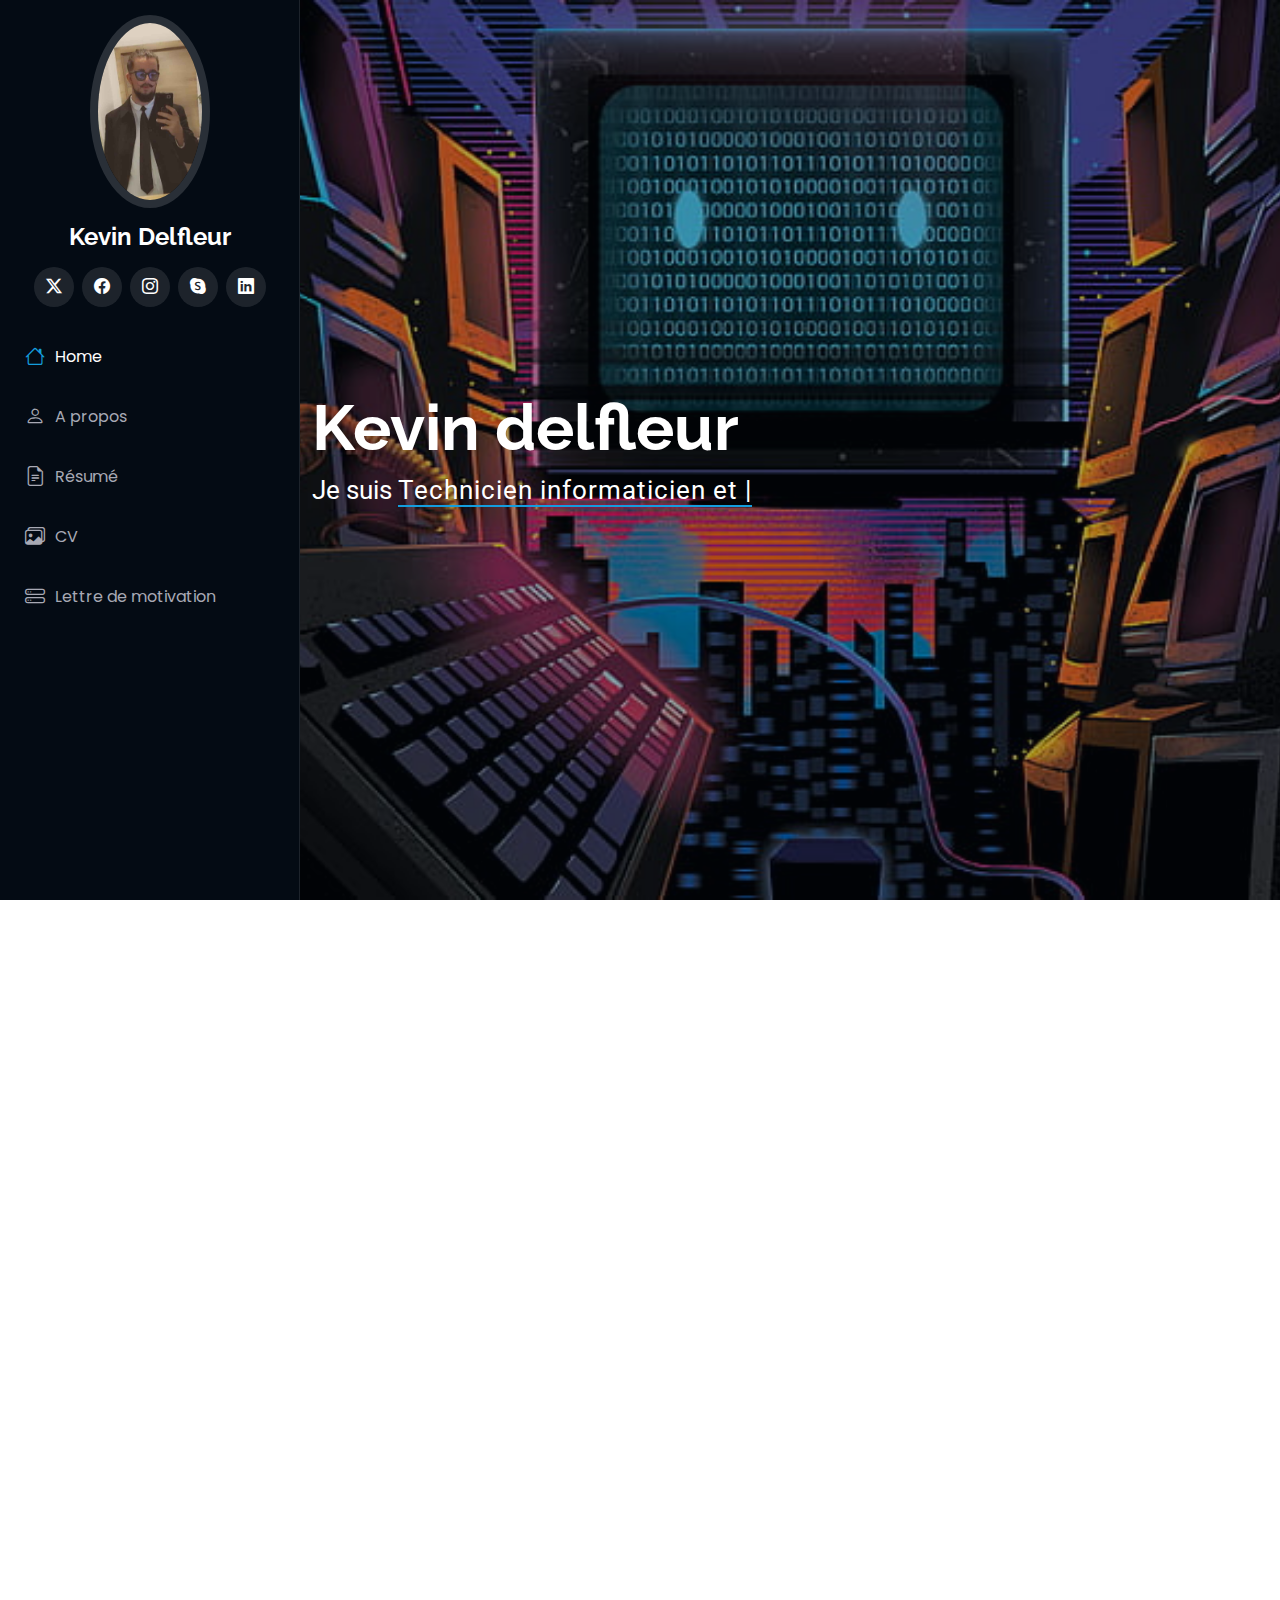
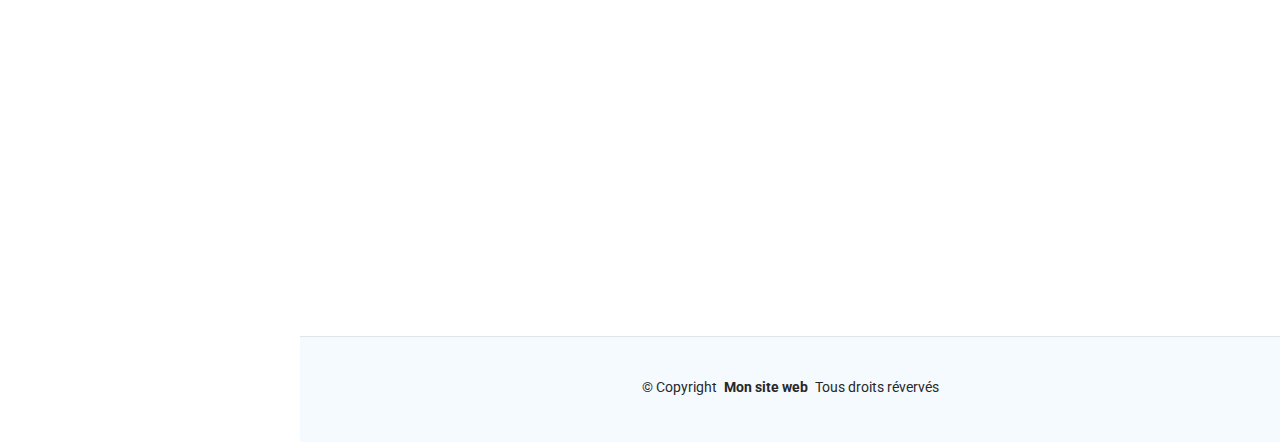
<file: CV/index.html>
<!DOCTYPE html>
<html lang="en">

<head>
  <meta charset="utf-8">
  <meta content="width=device-width, initial-scale=1.0" name="viewport">
  <title>Index - iPortfolio Bootstrap Template</title>
  <meta content="" name="description">
  <meta content="" name="keywords">

  <!-- Favicons -->
  <link href="assets/img/favicon.png" rel="icon">
  <link href="assets/img/apple-touch-icon.png" rel="apple-touch-icon">

  <!-- Fonts -->
  <link href="https://fonts.googleapis.com" rel="preconnect">
  <link href="https://fonts.gstatic.com" rel="preconnect" crossorigin>
  <link href="https://fonts.googleapis.com/css2?family=Roboto:ital,wght@0,100;0,300;0,400;0,500;0,700;0,900;1,100;1,300;1,400;1,500;1,700;1,900&family=Poppins:ital,wght@0,100;0,200;0,300;0,400;0,500;0,600;0,700;0,800;0,900;1,100;1,200;1,300;1,400;1,500;1,600;1,700;1,800;1,900&family=Raleway:ital,wght@0,100;0,200;0,300;0,400;0,500;0,600;0,700;0,800;0,900;1,100;1,200;1,300;1,400;1,500;1,600;1,700;1,800;1,900&display=swap" rel="stylesheet">

  <!-- Vendor CSS Files -->
  <link href="assets/vendor/bootstrap/css/bootstrap.min.css" rel="stylesheet">
  <link href="assets/vendor/bootstrap-icons/bootstrap-icons.css" rel="stylesheet">
  <link href="assets/vendor/aos/aos.css" rel="stylesheet">
  <link href="assets/vendor/glightbox/css/glightbox.min.css" rel="stylesheet">
  <link href="assets/vendor/swiper/swiper-bundle.min.css" rel="stylesheet">

  <!-- Main CSS File -->
  <link href="assets/css/main.css" rel="stylesheet">

  <!-- =======================================================
  * Template Name: iPortfolio
  * Template URL: https://bootstrapmade.com/iportfolio-bootstrap-portfolio-websites-template/
  * Updated: Jun 29 2024 with Bootstrap v5.3.3
  * Author: BootstrapMade.com
  * License: https://bootstrapmade.com/license/
  ======================================================== -->
</head>

<body class="index-page">

  <header id="header" class="header dark-background d-flex flex-column">
    <i class="header-toggle d-xl-none bi bi-list"></i>

    <div class="profile-img">
      <img src="assets/img/my-profile-img2.jpg" alt="" class="img-fluid rounded-circle">
    </div>

    <a href="index.html" class="logo d-flex align-items-center justify-content-center">
      <!-- Uncomment the line below if you also wish to use an image logo -->
      <!-- <img src="assets/img/logo.png" alt=""> -->
      <h1 class="sitename">Kevin Delfleur</h1>
    </a>

    <div class="social-links text-center">
      <a href="#" class="twitter"><i class="bi bi-twitter-x"></i></a>
      <a href="#" class="facebook"><i class="bi bi-facebook"></i></a>
      <a href="#" class="instagram"><i class="bi bi-instagram"></i></a>
      <a href="#" class="google-plus"><i class="bi bi-skype"></i></a>
      <a href="#" class="linkedin"><i class="bi bi-linkedin"></i></a>
    </div>

    <nav id="navmenu" class="navmenu">
      <ul>
        <li><a href="#hero" class="active"><i class="bi bi-house navicon"></i>Home</a></li>
        <li><a href="#about"><i class="bi bi-person navicon"></i> A propos</a></li>
        <li><a href="#resume"><i class="bi bi-file-earmark-text navicon"></i> Résumé</a></li>
        <li><a href="https://1drv.ms/b/c/a5a6e813a1a7437b/ESv7xOpK9QRDuzZmYFdzFEYBMvU54PcCFlfI6B12soSGsg?e=sgggOP"><i class="bi bi-images navicon"></i> CV</a></li>
        <li><a href="https://1drv.ms/b/c/a5a6e813a1a7437b/EV10ni2rJphGtiz5MgnBnC0BcDd3JcFGqONDkPJpi4lkqA?e=eFyQtj"><i class="bi bi-hdd-stack navicon"></i> Lettre de motivation</a></li>
      </ul>
    </nav>

  </header>

  <main class="main">

    <!-- Hero Section -->
    <section id="hero" class="hero section dark-background">

      <img src="assets/img/hero-bg2.jpg" alt="" data-aos="fade-in" class="">

      <div class="container" data-aos="fade-up" data-aos-delay="100">
        <h2>Kevin delfleur</h2>
        <p>Je suis <span class="typed" data-typed-items="Technicien, Développeur">Technicien informaticien et Développeur</span><span class="typed-cursor typed-cursor--blink" aria-hidden="true"></span><span class="typed-cursor typed-cursor--blink" aria-hidden="true"></span></p>
      </div>

    </section><!-- /Hero Section -->

    <!-- About Section -->
    <section id="about" class="about section">

      <!-- Section Title -->
      <div class="container section-title" data-aos="fade-up">
        <h2>A propos</h2>
        <p>Je suis un technicien informatique et aussi un développeur fullstack en autodidacte.</p>
      </div><!-- End Section Title -->

      <div class="container" data-aos="fade-up" data-aos-delay="100">

        <div class="row gy-4 justify-content-center">
          <div class="col-lg-4">
            <img src="assets/img/my-profile-img2.jpg" class="img-fluid" alt="">
          </div>
          <div class="col-lg-8 content">
            <h2>Technicien Informaticien &amp; Développeur Web.</h2>
            <p class="fst-italic py-3">
              Mon auto apprentissage me permet de devenir l'homme que je suis actuellement.
            </p>
            <div class="row">
              <div class="col-lg-6">
                <ul>
                  <li><i class="bi bi-chevron-right"></i> <strong>Date d'anniversaire:</strong> <span>16 juillet 2003</span></li>
                  <li><i class="bi bi-chevron-right"></i> <strong>Mon site web:</strong> <span>www.example.com</span></li>
                  <li><i class="bi bi-chevron-right"></i> <strong>Téléphone:</strong> <span>+32 479 66 58 80</span></li>
                  <li><i class="bi bi-chevron-right"></i> <strong>Ville:</strong> <span>Tihange, Belgique</span></li>
                </ul>
              </div>
              <div class="col-lg-6">
                <ul>
                  <li><i class="bi bi-chevron-right"></i> <strong>Age:</strong> <span>21</span></li>
                  <li><i class="bi bi-chevron-right"></i> <strong>Scolarité:</strong> <span>CESS + Certificat + (futur bac +2)</span></li>
                  <li><i class="bi bi-chevron-right"></i> <strong>Email:</strong> <span>delfleurkevin123@gmail.com</span></li>
                  <li><i class="bi bi-chevron-right"></i> <strong>Github:</strong> <span>https://github.com/yocheledev</span></li>
                </ul>
              </div>
            </div>
            <p class="py-3">
              
            </p>
          </div>
        </div>

      </div>

    </section><!-- /About Section -->

    <!-- Stats Section -->
    <section id="stats" class="stats section">

      <div class="container" data-aos="fade-up" data-aos-delay="100">

        <div class="row gy-4">

          <div class="col-lg-3 col-md-6">
            <div class="stats-item">
              <i class="bi bi-emoji-smile"></i>
              <span data-purecounter-start="0" data-purecounter-end="30" data-purecounter-duration="1" class="purecounter"></span>
              <p><strong>Amis/Entourages satisfaits</strong> <span>pour mon travail.</span></p>
            </div>
          </div><!-- End Stats Item -->

          <div class="col-lg-3 col-md-6">
            <div class="stats-item">
              <i class="bi bi-journal-richtext"></i>
              <span data-purecounter-start="0" data-purecounter-end="3" data-purecounter-duration="1" class="purecounter"></span>
              <p><strong>Projets</strong> <span>Projet Dev.</span></p>
            </div>
          </div><!-- End Stats Item -->

          <div class="col-lg-3 col-md-6">
            <div class="stats-item">
              <i class="bi bi-headset"></i>
              <span data-purecounter-start="0" data-purecounter-end="100" data-purecounter-duration="1" class="purecounter"></span>
              <p><strong>Heures d'apprentissage</strong> <span>Autodidacte c'est incroyable.</span></p>
            </div>
          </div><!-- End Stats Item -->

          <div class="col-lg-3 col-md-6">
            <div class="stats-item">
              <i class="bi bi-people"></i>
              <span data-purecounter-start="0" data-purecounter-end="1" data-purecounter-duration="1" class="purecounter"></span>
              <p><strong>Travaux Difficiles</strong> <span>Celui-ci en est un.</span></p>
            </div>
          </div><!-- End Stats Item -->

        </div>

      </div>

    </section><!-- /Stats Section -->

    <!-- Skills Section -->
    <section id="skills" class="skills section light-background">

      <!-- Section Title -->
      <div class="container section-title" data-aos="fade-up">
        <h2>Compétences</h2>
        <p>Nécéssite un évaluation extérieur.</p>
      </div><!-- End Section Title -->

      <div class="container" data-aos="fade-up" data-aos-delay="100">

        <div class="row skills-content skills-animation">

          <div class="col-lg-6">

            <div class="progress">
              <span class="skill"><span>HTML</span> <i class="val">70%</i></span>
              <div class="progress-bar-wrap">
                <div class="progress-bar" role="progressbar" aria-valuenow="70" aria-valuemin="0" aria-valuemax="100"></div>
              </div>
            </div><!-- End Skills Item -->

            <div class="progress">
              <span class="skill"><span>CSS</span> <i class="val">60%</i></span>
              <div class="progress-bar-wrap">
                <div class="progress-bar" role="progressbar" aria-valuenow="60" aria-valuemin="0" aria-valuemax="100"></div>
              </div>
            </div><!-- End Skills Item -->

            <div class="progress">
              <span class="skill"><span>JavaScript</span> <i class="val">50%</i></span>
              <div class="progress-bar-wrap">
                <div class="progress-bar" role="progressbar" aria-valuenow="50" aria-valuemin="0" aria-valuemax="100"></div>
              </div>
            </div><!-- End Skills Item -->

          </div>

          <div class="col-lg-6">

            <div class="progress">
              <span class="skill"><span>PHP</span> <i class="val">20%</i></span>
              <div class="progress-bar-wrap">
                <div class="progress-bar" role="progressbar" aria-valuenow="20" aria-valuemin="0" aria-valuemax="100"></div>
              </div>
            </div><!-- End Skills Item -->

            <div class="progress">
              <span class="skill"><span>MangoDB</span> <i class="val">5%</i></span>
              <div class="progress-bar-wrap">
                <div class="progress-bar" role="progressbar" aria-valuenow="5" aria-valuemin="0" aria-valuemax="100"></div>
              </div>
            </div><!-- End Skills Item -->

            <div class="progress">
              <span class="skill"><span>Python</span> <i class="val">60%</i></span>
              <div class="progress-bar-wrap">
                <div class="progress-bar" role="progressbar" aria-valuenow="60" aria-valuemin="0" aria-valuemax="100"></div>
              </div>
            </div><!-- End Skills Item -->

          </div>

        </div>

      </div>

    </section><!-- /Skills Section -->

    <!-- Resume Section -->
    <section id="resume" class="resume section">

      <!-- Section Title -->
      <div class="container section-title" data-aos="fade-up">
        <h2>Résumé</h2>
        <p>Je suis jeune, pationné et je continue à progresser dans mes domaines actuellements. Mon objectif : devenir meilleur.</p>
      </div><!-- End Section Title -->

      <div class="container">

        <div class="row">

          <div class="col-lg-6" data-aos="fade-up" data-aos-delay="100">
            <h3 class="resume-title">Parcours Scolaire.</h3>
            <div class="resume-item">
              <h4>CESS &amp; Qualification</h4>
              <h5>2023 - 2024</h5>
              <p><em>Institut DonBosco à Huy</em></p>
              <p>CESS + Qualification technicien informatique à l'institut DonBosco à Huy</p>
              <h4>Qualification</h4>
              <h5>2022 - 2023</h5>
              <p><em>Institut DonBosco à Huy</em></p>
              <p>Qualification technicien informatique à l'institut DonBosco à Huy</p>
              <h4>Etude</h4>
              <h5>2021 - 2022</h5>
              <p><em>Institut polytechnique Huy 1</em></p>
              <p>Etude Technicien Electro-Mécanicien à l'institut polytechnique à Huy</p>
              <h4>Etude</h4>
              <h5>2020 - 2021</h5>
              <p><em>Institut polytechnique Huy 1</em></p>
              <p>Etude Technicien Electro-Mécanicien à l'institut polytechnique à Huy</p>
            </div><!-- Edn Resume Item -->
          </div>

          <div class="col-lg-6" data-aos="fade-up" data-aos-delay="200">
            <h3 class="resume-title">Expérience professionnelle.</h3>
            <div class="resume-item">
              <h4>Jeune technicien informatique</h4>
              <h5>2022 - Maintenant</h5>
              <p><em>Huy, Belgique </em></p>
              <ul>
                <li>·JUILLET 2024 : BÉNÉVOLAT À L’IPES 2 (HUY) POUR L’INSTALLATION D’UN PARC INFORMATIQUE</li>
                <li>·NOVEMBRE 2023 : STAGE DE 2 SEMAINES À « L’INSTITUT IPES HUY (HUY2) » (HUY) EN TANT QUE « TECHNICIEN EN INFORMATIQUE »</li>
                <li>·FÉVRIER 2023 : STAGE DE 2 SEMAINES À « L’INSTITUT IPES HUY (HUY2) » (HUY) EN TANT QUE « TECHNICIEN EN INFORMATIQUE » </li>
                <li>·NOVEMBRE 2022 : STAGE DE 2 SEMAINES CHEZ « MSI COMPUTER & TELECOM» (LIÈGE) EN TANT QUE « TECHNICIEN EN INFORMATIQUE » </li>
              </ul>
            </div><!-- Edn Resume Item -->
          </div>

        </div>

      </div>

    </section><!-- /Resume Section -->

  <footer id="footer" class="footer position-relative light-background">

    <div class="container">
      <div class="copyright text-center ">
        <p>© <span>Copyright</span> <strong class="px-1 sitename">Mon site web</strong> <span>Tous droits révervés</span></p>
      </div>
      <div class="credits">
        <!-- All the links in the footer should remain intact. -->
        <!-- You can delete the links only if you've purchased the pro version. -->
        <!-- Licensing information: https://bootstrapmade.com/license/ -->
        <!-- Purchase the pro version with working PHP/AJAX contact form: [buy-url] -->
      </div>
    </div>

  </footer>

  <!-- Scroll Top -->
  <a href="#" id="scroll-top" class="scroll-top d-flex align-items-center justify-content-center"><i class="bi bi-arrow-up-short"></i></a>

  <!-- Preloader -->
  <div id="preloader"></div>

  <!-- Vendor JS Files -->
  <script src="assets/vendor/bootstrap/js/bootstrap.bundle.min.js"></script>
  <script src="assets/vendor/php-email-form/validate.js"></script>
  <script src="assets/vendor/aos/aos.js"></script>
  <script src="assets/vendor/typed.js/typed.umd.js"></script>
  <script src="assets/vendor/purecounter/purecounter_vanilla.js"></script>
  <script src="assets/vendor/waypoints/noframework.waypoints.js"></script>
  <script src="assets/vendor/glightbox/js/glightbox.min.js"></script>
  <script src="assets/vendor/imagesloaded/imagesloaded.pkgd.min.js"></script>
  <script src="assets/vendor/isotope-layout/isotope.pkgd.min.js"></script>
  <script src="assets/vendor/swiper/swiper-bundle.min.js"></script>

  <!-- Main JS File -->
  <script src="assets/js/main.js"></script>

</body>

</html>
</file>
<file: CV/assets/css/main.css>
/**
* Template Name: iPortfolio
* Template URL: https://bootstrapmade.com/iportfolio-bootstrap-portfolio-websites-template/
* Updated: Jun 29 2024 with Bootstrap v5.3.3
* Author: BootstrapMade.com
* License: https://bootstrapmade.com/license/
*/

/*--------------------------------------------------------------
# Font & Color Variables
# Help: https://bootstrapmade.com/color-system/
--------------------------------------------------------------*/
/* Fonts */
:root {
  --default-font: "Roboto",  system-ui, -apple-system, "Segoe UI", Roboto, "Helvetica Neue", Arial, "Noto Sans", "Liberation Sans", sans-serif, "Apple Color Emoji", "Segoe UI Emoji", "Segoe UI Symbol", "Noto Color Emoji";
  --heading-font: "Raleway",  sans-serif;
  --nav-font: "Poppins",  sans-serif;
}

/* Global Colors - The following color variables are used throughout the website. Updating them here will change the color scheme of the entire website */
:root { 
  --background-color: #ffffff; /* Background color for the entire website, including individual sections */
  --default-color: #272829; /* Default color used for the majority of the text content across the entire website */
  --heading-color: #050d18; /* Color for headings, subheadings and title throughout the website */
  --accent-color: #149ddd; /* Accent color that represents your brand on the website. It's used for buttons, links, and other elements that need to stand out */
  --surface-color: #ffffff; /* The surface color is used as a background of boxed elements within sections, such as cards, icon boxes, or other elements that require a visual separation from the global background. */
  --contrast-color: #ffffff; /* Contrast color for text, ensuring readability against backgrounds of accent, heading, or default colors. */
}

/* Nav Menu Colors - The following color variables are used specifically for the navigation menu. They are separate from the global colors to allow for more customization options */
:root {
  --nav-color: #a8a9b4;  /* The default color of the main navmenu links */
  --nav-hover-color: #ffffff; /* Applied to main navmenu links when they are hovered over or active */
  --nav-mobile-background-color: #040b14; /* Used as the background color for mobile navigation menu */
  --nav-dropdown-background-color: #040b14; /* Used as the background color for dropdown items that appear when hovering over primary navigation items */
  --nav-dropdown-color: #a8a9b4; /* Used for navigation links of the dropdown items in the navigation menu. */
  --nav-dropdown-hover-color: #ffffff; /* Similar to --nav-hover-color, this color is applied to dropdown navigation links when they are hovered over. */
}

/* Color Presets - These classes override global colors when applied to any section or element, providing reuse of the sam color scheme. */

.light-background {
  --background-color: #f4fafd;
  --surface-color: #ffffff;
}

.dark-background {
  --background-color: #040b14;
  --default-color: #ffffff;
  --heading-color: #ffffff;
  --surface-color: #151f2b;
  --contrast-color: #ffffff;
}

/* Smooth scroll */
:root {
  scroll-behavior: smooth;
}

/*--------------------------------------------------------------
# General Styling & Shared Classes
--------------------------------------------------------------*/
body {
  color: var(--default-color);
  background-color: var(--background-color);
  font-family: var(--default-font);
}

a {
  color: var(--accent-color);
  text-decoration: none;
  transition: 0.3s;
}

a:hover {
  color: color-mix(in srgb, var(--accent-color), transparent 25%);
  text-decoration: none;
}

h1,
h2,
h3,
h4,
h5,
h6 {
  color: var(--heading-color);
  font-family: var(--heading-font);
}

/* PHP Email Form Messages
------------------------------*/
.php-email-form .error-message {
  display: none;
  background: #df1529;
  color: #ffffff;
  text-align: left;
  padding: 15px;
  margin-bottom: 24px;
  font-weight: 600;
}

.php-email-form .sent-message {
  display: none;
  color: #ffffff;
  background: #059652;
  text-align: center;
  padding: 15px;
  margin-bottom: 24px;
  font-weight: 600;
}

.php-email-form .loading {
  display: none;
  background: var(--surface-color);
  text-align: center;
  padding: 15px;
  margin-bottom: 24px;
}

.php-email-form .loading:before {
  content: "";
  display: inline-block;
  border-radius: 50%;
  width: 24px;
  height: 24px;
  margin: 0 10px -6px 0;
  border: 3px solid var(--accent-color);
  border-top-color: var(--surface-color);
  animation: php-email-form-loading 1s linear infinite;
}

@keyframes php-email-form-loading {
  0% {
    transform: rotate(0deg);
  }

  100% {
    transform: rotate(360deg);
  }
}

/*--------------------------------------------------------------
# Global Header
--------------------------------------------------------------*/
.header {
  color: var(--default-color);
  background-color: var(--background-color);
  position: fixed;
  top: 0;
  left: 0;
  bottom: 0;
  padding: 0 15px;
  width: 300px;
  transition: all ease-in-out 0.3s;
  overflow-y: auto;
  z-index: 997;
  border-right: 1px solid color-mix(in srgb, var(--default-color), transparent 90%);
}

.header .profile-img img {
  margin: 15px auto;
  display: block;
  width: 120px;
  border: 8px solid color-mix(in srgb, var(--default-color), transparent 85%);
}

.header .logo {
  line-height: 1;
  margin-bottom: 15px;
}

.header .logo img {
  max-height: 32px;
  margin-right: 8px;
}

.header .logo h1 {
  font-size: 24px;
  margin: 0;
  font-weight: 700;
  color: var(--heading-color);
}

.header .social-links {
  margin: 0 0 20px 0;
}

.header .social-links a {
  font-size: 16px;
  display: inline-flex;
  align-items: center;
  justify-content: center;
  background: color-mix(in srgb, var(--default-color), transparent 90%);
  color: var(--default-color);
  margin: 0 2px;
  border-radius: 50%;
  text-align: center;
  width: 40px;
  height: 40px;
  transition: 0.3s;
}

.header .social-links a:hover {
  color: var(--contrast-color);
  background: var(--accent-color);
}

@media (min-width: 1200px) {

  .header~main,
  .header~#footer {
    margin-left: 300px;
  }
}

@media (max-width: 1199px) {
  .header {
    left: -100%;
  }
}

.header.header-show {
  left: 0;
}

.header .header-toggle {
  color: var(--contrast-color);
  background-color: var(--accent-color);
  font-size: 22px;
  display: flex;
  align-items: center;
  justify-content: center;
  width: 40px;
  height: 40px;
  border-radius: 50%;
  cursor: pointer;
  position: fixed;
  top: 15px;
  right: 15px;
  z-index: 9999;
  transition: background-color 0.3s;
}

.header .header-toggle:hover {
  color: var(--contrast-color);
  background-color: color-mix(in srgb, var(--accent-color) 90%, white 15%);
}

/*--------------------------------------------------------------
# Navigation Menu
--------------------------------------------------------------*/
.mobile-nav-toggle {
  display: none;
}

.navmenu {
  padding: 0;
  z-index: 9997;
}

.navmenu ul {
  list-style: none;
  padding: 0 0 20px 0;
  margin: 0;
}

.navmenu a,
.navmenu a:focus {
  color: var(--nav-color);
  padding: 15px 10px;
  font-family: var(--nav-font);
  font-size: 16px;
  font-weight: 400;
  display: flex;
  align-items: center;
  white-space: nowrap;
  transition: 0.3s;
  width: 100%;
}

.navmenu a .navicon,
.navmenu a:focus .navicon {
  font-size: 20px;
  margin-right: 10px;
}

.navmenu a .toggle-dropdown,
.navmenu a:focus .toggle-dropdown {
  font-size: 12px;
  line-height: 0;
  margin-left: auto;
  width: 30px;
  height: 30px;
  display: flex;
  align-items: center;
  justify-content: center;
  border-radius: 50%;
  transition: 0.3s;
  flex-shrink: 0;
  background-color: color-mix(in srgb, var(--accent-color), transparent 90%);
}

.navmenu a .toggle-dropdown:hover,
.navmenu a:focus .toggle-dropdown:hover {
  background-color: var(--accent-color);
  color: var(--contrast-color);
}

.navmenu a:hover,
.navmenu .active,
.navmenu .active:focus {
  color: var(--nav-hover-color);
}

.navmenu a:hover .navicon,
.navmenu .active .navicon,
.navmenu .active:focus .navicon {
  color: var(--accent-color);
}

.navmenu .active .toggle-dropdown,
.navmenu .active:focus .toggle-dropdown {
  background-color: var(--accent-color);
  color: var(--contrast-color);
  transform: rotate(180deg);
}

.navmenu .dropdown {
  display: block;
}

.navmenu .dropdown a,
.navmenu .dropdown a:focus {
  color: --nav-dropdown-color;
}

.navmenu .dropdown a:hover,
.navmenu .dropdown .active,
.navmenu .dropdown .active:focus {
  color: var(--nav-dropdown-hover-color);
}

.navmenu .dropdown ul {
  position: static;
  display: none;
  z-index: 99;
  padding: 5px 10px;
  margin: 5px 10px;
  background-color: var(--nav-dropdown-background-color);
  border: 1px solid color-mix(in srgb, var(--default-color), transparent 90%);
  box-shadow: none;
  transition: all 0.5s ease-in-out;
}

.navmenu .dropdown ul ul {
  background-color: rgba(33, 37, 41, 0.1);
}

.navmenu .dropdown>.dropdown-active {
  display: block;
  background-color: rgba(33, 37, 41, 0.03);
}

/*--------------------------------------------------------------
# Global Footer
--------------------------------------------------------------*/
.footer {
  color: var(--default-color);
  background-color: var(--background-color);
  font-size: 14px;
  padding: 40px 0;
  position: relative;
  border-top: 1px solid color-mix(in srgb, var(--default-color), transparent 90%);
}

.footer .copyright p {
  margin-bottom: 0;
}

.footer .credits {
  margin-top: 4px;
  font-size: 13px;
  text-align: center;
}

/*--------------------------------------------------------------
# Preloader
--------------------------------------------------------------*/
#preloader {
  position: fixed;
  inset: 0;
  z-index: 999999;
  overflow: hidden;
  background: var(--background-color);
  transition: all 0.6s ease-out;
}

#preloader:before {
  content: "";
  position: fixed;
  top: calc(50% - 30px);
  left: calc(50% - 30px);
  border: 6px solid #ffffff;
  border-color: var(--accent-color) transparent var(--accent-color) transparent;
  border-radius: 50%;
  width: 60px;
  height: 60px;
  animation: animate-preloader 1.5s linear infinite;
}

@keyframes animate-preloader {
  0% {
    transform: rotate(0deg);
  }

  100% {
    transform: rotate(360deg);
  }
}

/*--------------------------------------------------------------
# Scroll Top Button
--------------------------------------------------------------*/
.scroll-top {
  position: fixed;
  visibility: hidden;
  opacity: 0;
  right: 15px;
  bottom: -15px;
  z-index: 99999;
  background-color: var(--accent-color);
  width: 44px;
  height: 44px;
  border-radius: 50px;
  transition: all 0.4s;
}

.scroll-top i {
  font-size: 24px;
  color: var(--contrast-color);
  line-height: 0;
}

.scroll-top:hover {
  background-color: color-mix(in srgb, var(--accent-color), transparent 20%);
  color: var(--contrast-color);
}

.scroll-top.active {
  visibility: visible;
  opacity: 1;
  bottom: 15px;
}

/*--------------------------------------------------------------
# Disable aos animation delay on mobile devices
--------------------------------------------------------------*/
@media screen and (max-width: 768px) {
  [data-aos-delay] {
    transition-delay: 0 !important;
  }
}

/*--------------------------------------------------------------
# Global Page Titles & Breadcrumbs
--------------------------------------------------------------*/
.page-title {
  color: var(--default-color);
  background-color: var(--background-color);
  padding: 25px 0;
  position: relative;
}

.page-title h1 {
  font-size: 24px;
  font-weight: 700;
}

.page-title .breadcrumbs ol {
  display: flex;
  flex-wrap: wrap;
  list-style: none;
  padding: 0;
  margin: 0;
  font-size: 14px;
  font-weight: 400;
}

.page-title .breadcrumbs ol li+li {
  padding-left: 10px;
}

.page-title .breadcrumbs ol li+li::before {
  content: "/";
  display: inline-block;
  padding-right: 10px;
  color: color-mix(in srgb, var(--default-color), transparent 70%);
}

/*--------------------------------------------------------------
# Global Sections
--------------------------------------------------------------*/
section,
.section {
  color: var(--default-color);
  background-color: var(--background-color);
  padding: 60px 0;
  overflow: clip;
}

/*--------------------------------------------------------------
# Global Section Titles
--------------------------------------------------------------*/
.section-title {
  padding-bottom: 60px;
  position: relative;
}

.section-title h2 {
  font-size: 32px;
  font-weight: 700;
  margin-bottom: 20px;
  padding-bottom: 20px;
  position: relative;
}

.section-title h2:after {
  content: "";
  position: absolute;
  display: block;
  width: 50px;
  height: 3px;
  background: var(--accent-color);
  left: 0;
  bottom: 0;
}

.section-title p {
  margin-bottom: 0;
}

/*--------------------------------------------------------------
# Hero Section
--------------------------------------------------------------*/
.hero {
  width: 100%;
  min-height: 100vh;
  position: relative;
  padding: 80px 0;
  display: flex;
  align-items: center;
  justify-content: center;
}

.hero img {
  position: absolute;
  inset: 0;
  display: block;
  width: 100%;
  height: 100%;
  object-fit: cover;
  z-index: 1;
}

.hero:before {
  content: "";
  background: color-mix(in srgb, var(--background-color), transparent 70%);
  position: absolute;
  inset: 0;
  z-index: 2;
}

.hero .container {
  position: relative;
  z-index: 3;
}

.hero h2 {
  margin: 0;
  font-size: 64px;
  font-weight: 700;
}

.hero p {
  margin: 5px 0 0 0;
  font-size: 26px;
}

.hero p span {
  letter-spacing: 1px;
  border-bottom: 2px solid var(--accent-color);
}

.hero .social-links {
  margin-top: 25px;
}

.hero .social-links a {
  font-size: 24px;
  display: inline-block;
  color: color-mix(in srgb, var(--default-color), transparent 50%);
  line-height: 1;
  margin-right: 20px;
  transition: 0.3s;
}

.hero .social-links a:hover {
  color: var(--accent-color);
}

@media (max-width: 768px) {
  .hero h2 {
    font-size: 32px;
  }

  .hero p {
    font-size: 20px;
  }
}

/*--------------------------------------------------------------
# About Section
--------------------------------------------------------------*/
.about .content h2 {
  font-weight: 700;
  font-size: 24px;
}

.about .content ul {
  list-style: none;
  padding: 0;
}

.about .content ul li {
  margin-bottom: 20px;
  display: flex;
  align-items: center;
}

.about .content ul strong {
  margin-right: 10px;
}

.about .content ul i {
  font-size: 16px;
  margin-right: 5px;
  color: var(--accent-color);
  line-height: 0;
}

/*--------------------------------------------------------------
# Stats Section
--------------------------------------------------------------*/
.stats .stats-item {
  padding: 30px;
  width: 100%;
}

.stats .stats-item i {
  color: var(--accent-color);
  display: block;
  font-size: 44px;
  float: left;
  line-height: 0;
}

.stats .stats-item .purecounter {
  color: var(--heading-color);
  font-size: 48px;
  line-height: 40px;
  display: block;
  font-weight: 700;
  margin-left: 60px;
}

.stats .stats-item p {
  color: color-mix(in srgb, var(--default-color), transparent 40%);
  padding: 15px 0 0 0;
  margin: 0 0 0 60px;
  font-family: var(--heading-font);
  font-size: 14px;
}

/*--------------------------------------------------------------
# Skills Section
--------------------------------------------------------------*/
.skills .progress {
  height: 60px;
  display: block;
  background: none;
  border-radius: 0;
}

.skills .progress .skill {
  color: var(--heading-color);
  padding: 0;
  margin: 0 0 6px 0;
  text-transform: uppercase;
  display: block;
  font-weight: 600;
  font-family: var(--heading-font);
}

.skills .progress .skill .val {
  float: right;
  font-style: normal;
}

.skills .progress-bar-wrap {
  background: color-mix(in srgb, var(--default-color), transparent 90%);
  height: 10px;
}

.skills .progress-bar {
  width: 1px;
  height: 10px;
  transition: 0.9s;
  background-color: var(--accent-color);
}

/*--------------------------------------------------------------
# Resume Section
--------------------------------------------------------------*/
.resume .resume-title {
  color: var(--heading-color);
  font-size: 26px;
  font-weight: 700;
  margin-top: 20px;
  margin-bottom: 20px;
}

.resume .resume-item {
  padding: 0 0 20px 20px;
  margin-top: -2px;
  border-left: 2px solid var(--accent-color);
  position: relative;
}

.resume .resume-item h4 {
  line-height: 18px;
  font-size: 18px;
  font-weight: 600;
  text-transform: uppercase;
  color: color-mix(in srgb, var(--default-color), transparent 20%);
  margin-bottom: 10px;
}

.resume .resume-item h5 {
  font-size: 16px;
  padding: 5px 15px;
  display: inline-block;
  font-weight: 600;
  margin-bottom: 10px;
}

.resume .resume-item ul {
  padding-left: 20px;
}

.resume .resume-item ul li {
  padding-bottom: 10px;
}

.resume .resume-item:last-child {
  padding-bottom: 0;
}

.resume .resume-item::before {
  content: "";
  position: absolute;
  width: 16px;
  height: 16px;
  border-radius: 50px;
  left: -9px;
  top: 0;
  background: var(--background-color);
  border: 2px solid var(--accent-color);
}

/*--------------------------------------------------------------
# Portfolio Section
--------------------------------------------------------------*/
.portfolio .portfolio-filters {
  padding: 0;
  margin: 0 auto 20px auto;
  list-style: none;
  text-align: center;
}

.portfolio .portfolio-filters li {
  cursor: pointer;
  display: inline-block;
  padding: 0;
  font-size: 14px;
  font-weight: 400;
  margin: 0 10px;
  line-height: 1;
  text-transform: uppercase;
  margin-bottom: 10px;
  transition: all 0.3s ease-in-out;
}

.portfolio .portfolio-filters li:hover,
.portfolio .portfolio-filters li.filter-active {
  color: var(--accent-color);
}

.portfolio .portfolio-filters li:first-child {
  margin-left: 0;
}

.portfolio .portfolio-filters li:last-child {
  margin-right: 0;
}

@media (max-width: 575px) {
  .portfolio .portfolio-filters li {
    font-size: 14px;
    margin: 0 5px;
  }
}

.portfolio .portfolio-content {
  position: relative;
  overflow: hidden;
}

.portfolio .portfolio-content img {
  transition: 0.3s;
}

.portfolio .portfolio-content .portfolio-info {
  opacity: 0;
  position: absolute;
  inset: 0;
  z-index: 3;
  transition: all ease-in-out 0.3s;
  background: rgba(0, 0, 0, 0.6);
  padding: 15px;
}

.portfolio .portfolio-content .portfolio-info h4 {
  font-size: 14px;
  padding: 5px 10px;
  font-weight: 400;
  color: #ffffff;
  display: inline-block;
  background-color: var(--accent-color);
}

.portfolio .portfolio-content .portfolio-info p {
  position: absolute;
  bottom: 10px;
  text-align: center;
  display: inline-block;
  left: 0;
  right: 0;
  font-size: 16px;
  font-weight: 600;
  color: rgba(255, 255, 255, 0.8);
}

.portfolio .portfolio-content .portfolio-info .preview-link,
.portfolio .portfolio-content .portfolio-info .details-link {
  position: absolute;
  left: calc(50% - 40px);
  font-size: 26px;
  top: calc(50% - 14px);
  color: #fff;
  transition: 0.3s;
  line-height: 1.2;
}

.portfolio .portfolio-content .portfolio-info .preview-link:hover,
.portfolio .portfolio-content .portfolio-info .details-link:hover {
  color: var(--accent-color);
}

.portfolio .portfolio-content .portfolio-info .details-link {
  left: 50%;
  font-size: 34px;
  line-height: 0;
}

.portfolio .portfolio-content:hover .portfolio-info {
  opacity: 1;
}

.portfolio .portfolio-content:hover img {
  transform: scale(1.1);
}

/*--------------------------------------------------------------
# Services Section
--------------------------------------------------------------*/
.services .service-item {
  position: relative;
}

.services .service-item .icon {
  background: var(--accent-color);
  display: flex;
  align-items: center;
  justify-content: center;
  width: 54px;
  height: 54px;
  border-radius: 50%;
  transition: 0.5s;
  border: 1px solid var(--accent-color);
  margin-right: 20px;
}

.services .service-item .icon i {
  color: var(--contrast-color);
  font-size: 24px;
  line-height: 0;
}

.services .service-item:hover .icon {
  background: var(--surface-color);
}

.services .service-item:hover .icon i {
  color: var(--accent-color);
}

.services .service-item .title {
  font-weight: 700;
  margin-bottom: 15px;
  font-size: 18px;
}

.services .service-item .title a {
  color: var(--heading-color);
}

.services .service-item .title a:hover {
  color: var(--accent-color);
}

.services .service-item .description {
  line-height: 24px;
  font-size: 14px;
}

/*--------------------------------------------------------------
# Testimonials Section
--------------------------------------------------------------*/
.testimonials .testimonials-carousel,
.testimonials .testimonials-slider {
  overflow: hidden;
}

.testimonials .testimonial-item {
  box-sizing: content-box;
  text-align: center;
  min-height: 320px;
}

.testimonials .testimonial-item .testimonial-img {
  width: 90px;
  border-radius: 50%;
  margin: 0 auto;
}

.testimonials .testimonial-item h3 {
  font-size: 18px;
  font-weight: bold;
  margin: 10px 0 5px 0;
}

.testimonials .testimonial-item h4 {
  font-size: 14px;
  color: color-mix(in srgb, var(--default-color), transparent 20%);
  margin: 0;
}

.testimonials .testimonial-item .quote-icon-left,
.testimonials .testimonial-item .quote-icon-right {
  color: color-mix(in srgb, var(--accent-color), transparent 40%);
  font-size: 26px;
  line-height: 0;
}

.testimonials .testimonial-item .quote-icon-left {
  display: inline-block;
  left: -5px;
  position: relative;
}

.testimonials .testimonial-item .quote-icon-right {
  display: inline-block;
  right: -5px;
  position: relative;
  top: 10px;
  transform: scale(-1, -1);
}

.testimonials .testimonial-item p {
  font-style: italic;
  margin: 0 15px 15px 15px;
  padding: 20px;
  background-color: var(--surface-color);
  position: relative;
  margin-bottom: 35px;
  border-radius: 6px;
  box-shadow: 0px 2px 15px rgba(0, 0, 0, 0.1);
}

.testimonials .testimonial-item p::after {
  content: "";
  width: 0;
  height: 0;
  border-top: 20px solid var(--surface-color);
  border-right: 20px solid transparent;
  border-left: 20px solid transparent;
  position: absolute;
  bottom: -20px;
  left: calc(50% - 20px);
}

.testimonials .swiper-wrapper {
  height: auto;
}

.testimonials .swiper-pagination {
  margin-top: 40px;
  position: relative;
}

.testimonials .swiper-pagination .swiper-pagination-bullet {
  width: 12px;
  height: 12px;
  background-color: var(--background-color);
  opacity: 1;
  border: 1px solid var(--accent-color);
}

.testimonials .swiper-pagination .swiper-pagination-bullet-active {
  background-color: var(--accent-color);
}

/*--------------------------------------------------------------
# Contact Section
--------------------------------------------------------------*/
.contact .info-wrap {
  background-color: var(--surface-color);
  box-shadow: 0px 0px 20px rgba(0, 0, 0, 0.1);
  padding: 30px;
}

@media (max-width: 575px) {
  .contact .info-wrap {
    padding: 20px;
  }
}

.contact .info-item {
  margin-bottom: 40px;
}

.contact .info-item i {
  font-size: 20px;
  color: var(--accent-color);
  background: color-mix(in srgb, var(--accent-color), transparent 92%);
  width: 44px;
  height: 44px;
  display: flex;
  justify-content: center;
  align-items: center;
  border-radius: 50px;
  transition: all 0.3s ease-in-out;
  margin-right: 15px;
}

.contact .info-item h3 {
  padding: 0;
  font-size: 18px;
  font-weight: 700;
  margin-bottom: 5px;
}

.contact .info-item p {
  padding: 0;
  margin-bottom: 0;
  font-size: 14px;
}

.contact .info-item:hover i {
  background: var(--accent-color);
  color: var(--contrast-color);
}

.contact .php-email-form {
  background-color: var(--surface-color);
  height: 100%;
  padding: 30px;
  box-shadow: 0px 0px 20px rgba(0, 0, 0, 0.1);
}

@media (max-width: 575px) {
  .contact .php-email-form {
    padding: 20px;
  }
}

.contact .php-email-form input[type=text],
.contact .php-email-form input[type=email],
.contact .php-email-form textarea {
  font-size: 14px;
  padding: 10px 15px;
  box-shadow: none;
  border-radius: 0;
  color: var(--default-color);
  background-color: var(--surface-color);
  border-color: color-mix(in srgb, var(--default-color), transparent 80%);
}

.contact .php-email-form input[type=text]:focus,
.contact .php-email-form input[type=email]:focus,
.contact .php-email-form textarea:focus {
  border-color: var(--accent-color);
}

.contact .php-email-form input[type=text]::placeholder,
.contact .php-email-form input[type=email]::placeholder,
.contact .php-email-form textarea::placeholder {
  color: color-mix(in srgb, var(--default-color), transparent 70%);
}

.contact .php-email-form button[type=submit] {
  color: var(--contrast-color);
  background: var(--accent-color);
  border: 0;
  padding: 10px 30px;
  transition: 0.4s;
  border-radius: 50px;
}

.contact .php-email-form button[type=submit]:hover {
  background: color-mix(in srgb, var(--accent-color), transparent 25%);
}

/*--------------------------------------------------------------
# Portfolio Details Section
--------------------------------------------------------------*/
.portfolio-details .portfolio-details-slider img {
  width: 100%;
}

.portfolio-details .portfolio-details-slider .swiper-pagination {
  margin-top: 20px;
  position: relative;
}

.portfolio-details .portfolio-details-slider .swiper-pagination .swiper-pagination-bullet {
  width: 12px;
  height: 12px;
  background-color: color-mix(in srgb, var(--default-color), transparent 85%);
  opacity: 1;
}

.portfolio-details .portfolio-details-slider .swiper-pagination .swiper-pagination-bullet-active {
  background-color: var(--accent-color);
}

.portfolio-details .portfolio-info {
  padding: 30px;
  box-shadow: 0px 0 30px rgba(0, 0, 0, 0.1);
}

.portfolio-details .portfolio-info h3 {
  font-size: 22px;
  font-weight: 700;
  margin-bottom: 20px;
  padding-bottom: 20px;
  border-bottom: 1px solid color-mix(in srgb, var(--default-color), transparent 85%);
}

.portfolio-details .portfolio-info ul {
  list-style: none;
  padding: 0;
  font-size: 15px;
}

.portfolio-details .portfolio-info ul li+li {
  margin-top: 10px;
}

.portfolio-details .portfolio-description {
  padding-top: 30px;
}

.portfolio-details .portfolio-description h2 {
  font-size: 26px;
  font-weight: 700;
  margin-bottom: 20px;
}

.portfolio-details .portfolio-description p {
  padding: 0;
  color: color-mix(in srgb, var(--default-color), transparent 30%);
}

/*--------------------------------------------------------------
# Service Details Section
--------------------------------------------------------------*/
.service-details .services-list {
  padding: 10px 30px;
  border: 1px solid color-mix(in srgb, var(--default-color), transparent 90%);
  margin-bottom: 20px;
}

.service-details .services-list a {
  display: block;
  line-height: 1;
  padding: 8px 0 8px 15px;
  border-left: 3px solid color-mix(in srgb, var(--default-color), transparent 70%);
  margin: 20px 0;
  color: color-mix(in srgb, var(--default-color), transparent 20%);
  transition: 0.3s;
}

.service-details .services-list a.active {
  color: var(--heading-color);
  font-weight: 700;
  border-color: var(--accent-color);
}

.service-details .services-list a:hover {
  border-color: var(--accent-color);
}

.service-details .services-img {
  margin-bottom: 20px;
}

.service-details h3 {
  font-size: 26px;
  font-weight: 700;
}

.service-details h4 {
  font-size: 20px;
  font-weight: 700;
}

.service-details p {
  font-size: 15px;
}

.service-details ul {
  list-style: none;
  padding: 0;
  font-size: 15px;
}

.service-details ul li {
  padding: 5px 0;
  display: flex;
  align-items: center;
}

.service-details ul i {
  font-size: 20px;
  margin-right: 8px;
  color: var(--accent-color);
}

/*--------------------------------------------------------------
# Starter Section Section
--------------------------------------------------------------*/
.starter-section {
  /* Add your styles here */
}
</file>
